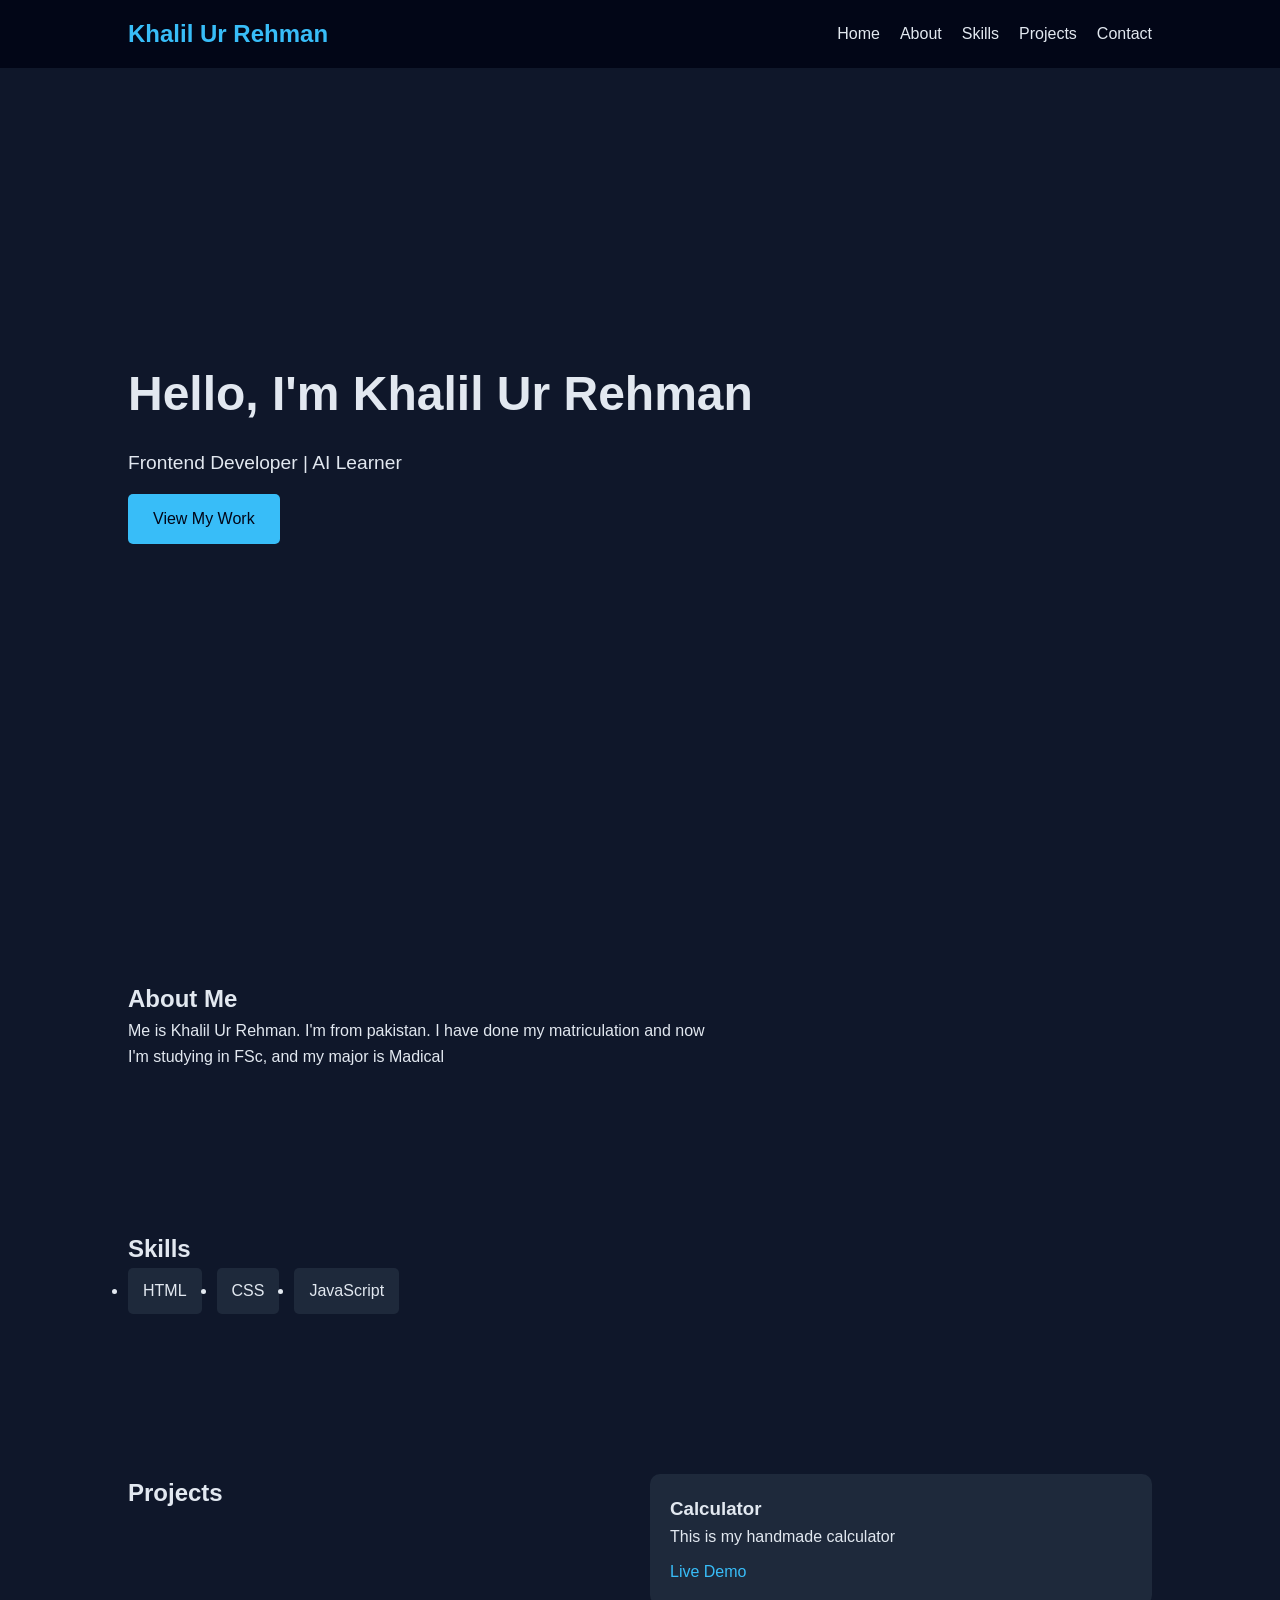
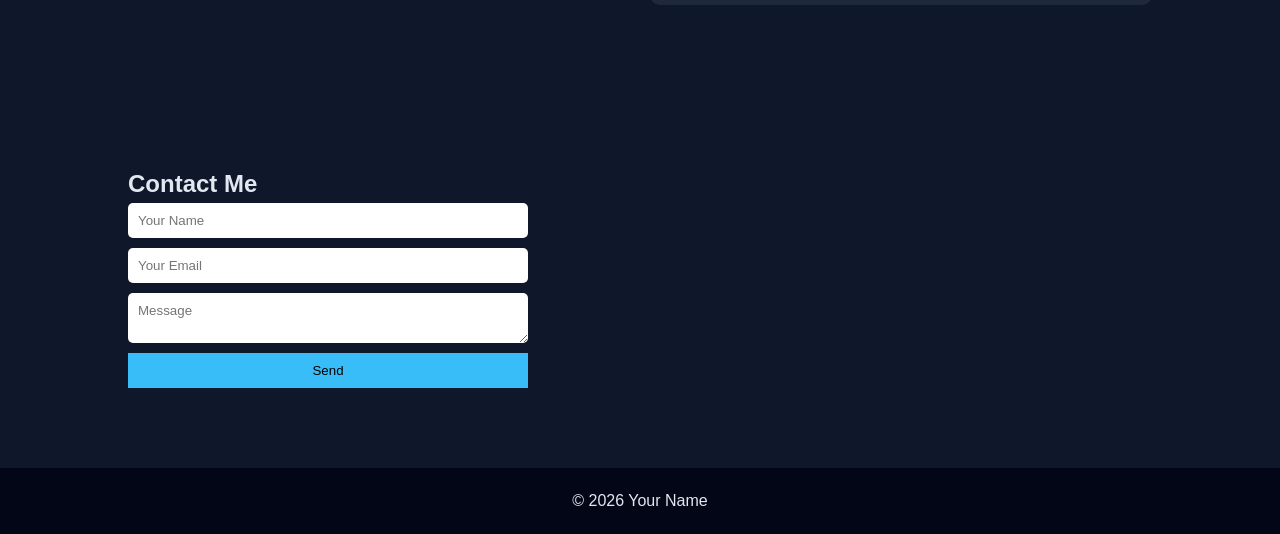
<file: index.html>
<!DOCTYPE html>
<html lang="en">
<head>
    <meta charset="UTF-8">
    <meta name="viewport" content="width=device-width, initial-scale=1.0">
    <title>Khalil Ur Rehman | Portfolio</title>

    <!-- SEO -->
    <meta name="description" content="Your portfolio description">
    
    <!-- CSS -->
    <link rel="stylesheet" href="style.css">
</head>

<body>
    
    <!-- HEADER / NAVBAR -->
    <header>
        <nav>
            <h1>Khalil Ur Rehman</h1>
            <ul>
                <li><a href="#home">Home</a></li>
                <li><a href="#about">About</a></li>
                <li><a href="#skills">Skills</a></li>
                <li><a href="#projects">Projects</a></li>
                <li><a href="#contact">Contact</a></li>
            </ul>
        </nav>
    </header>

    <!-- MAIN CONTENT -->
    <main>

        <!-- HERO SECTION -->
        <section id="home">
            <h2>Hello, I'm Khalil Ur Rehman</h2>
            <p>Frontend Developer | AI Learner</p>
            <a href="index2.html">View My Work</a>
        </section>

        <!-- ABOUT -->
        <section id="about">
            <h2>About Me</h2>
            <p>Me is  Khalil Ur Rehman. I'm from pakistan. I have done my matriculation and now I'm studying in FSc, and my major is Madical </p>
        </section>

        <!-- SKILLS -->
        <section id="skills">
            <h2>Skills</h2>
            <ul>
                <li>HTML</li>
                <li>CSS</li>
                <li>JavaScript</li>
            </ul>
        </section>

        <!-- PROJECTS -->
        <section id="projects">
            <h2>Projects</h2>

            <article>
                <h3>Calculator</h3>
                <p>This is my handmade calculator</p>
                <a href="index2.html">Live Demo</a>
            </article>

        </section>

        <!-- CONTACT -->
        <section id="contact">
            <h2>Contact Me</h2>
            <form>
                <input type="text" placeholder="Your Name">
                <input type="email" placeholder="Your Email">
                <textarea placeholder="Message"></textarea>
                <button type="submit">Send</button>
            </form>
        </section>

    </main>

    <!-- FOOTER -->
    <footer>
        <p>© 2026 Your Name</p>
    </footer>

</body>
</html>
</file>
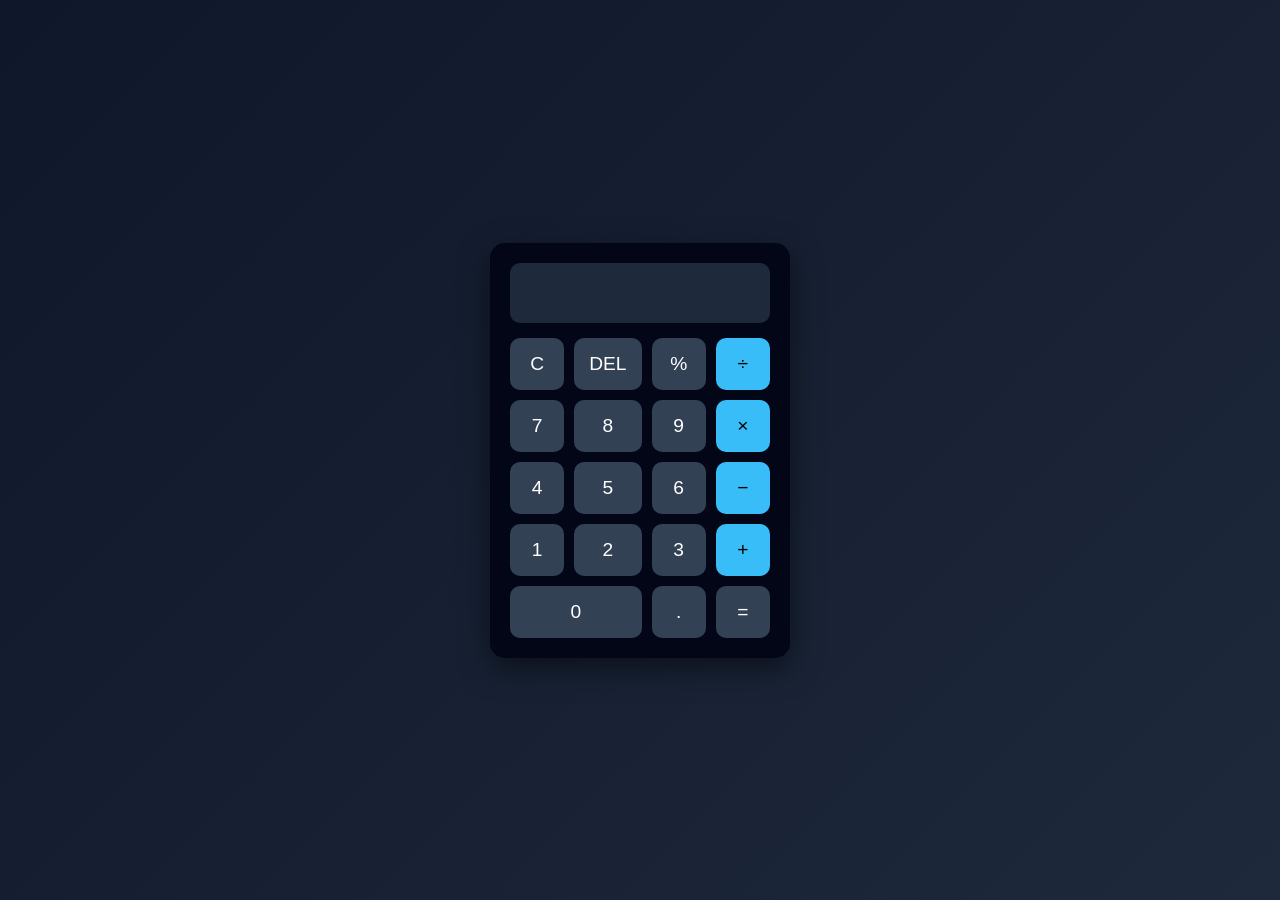
<file: index2.html>
<!DOCTYPE html>
<html lang="en">
<head>
    <meta charset="UTF-8">
    <meta name="viewport" content="width=device-width, initial-scale=1.0">
    <title>Pro Calculator</title>
    <link rel="stylesheet" href="style2.css">
    
<body>

    <div class="calculator">
        <input type="text" id="display" disabled>

        <div class="buttons">
            <button onclick="clearDisplay()">C</button>
            <button onclick="deleteLast()">DEL</button>
            <button onclick="appendValue('%')">%</button>
            <button onclick="appendValue('/')">÷</button>

            <button onclick="appendValue('7')">7</button>
            <button onclick="appendValue('8')">8</button>
            <button onclick="appendValue('9')">9</button>
            <button onclick="appendValue('*')">×</button>

            <button onclick="appendValue('4')">4</button>
            <button onclick="appendValue('5')">5</button>
            <button onclick="appendValue('6')">6</button>
            <button onclick="appendValue('-')">−</button>

            <button onclick="appendValue('1')">1</button>
            <button onclick="appendValue('2')">2</button>
            <button onclick="appendValue('3')">3</button>
            <button onclick="appendValue('+')">+</button>

            <button onclick="appendValue('0')" class="zero">0</button>
            <button onclick="appendValue('.')">.</button>
            <button onclick="calculate()">=</button>
        </div>
    </div>

<script src="script.js"></script>
</body>
</html>
</file>
<file: style.css>
/* RESET */
* {
    margin: 0;
    padding: 0;
    box-sizing: border-box;
    font-family: 'Segoe UI', sans-serif;
}

/* BODY */
body {
    background: #0f172a; /* dark navy */
    color: #e2e8f0;
    line-height: 1.6;
}

/* CONTAINER */
section {
    padding: 80px 10%;
}

/* NAVBAR */
header {
    position: fixed;
    width: 100%;
    top: 0;
    background: #020617;
    padding: 15px 10%;
    z-index: 1000;
}

nav {
    display: flex;
    justify-content: space-between;
    align-items: center;
}

nav h1 {
    color: #38bdf8;
}

nav ul {
    display: flex;
    list-style: none;
    gap: 20px;
}

nav a {
    text-decoration: none;
    color: #e2e8f0;
    transition: 0.3s;
}

nav a:hover {
    color: #38bdf8;
}

/* HERO SECTION */
#home {
    height: 100vh;
    display: flex;
    flex-direction: column;
    justify-content: center;
    padding-top: 80px;
}

#home h2 {
    font-size: 3rem;
}

#home p {
    margin: 15px 0;
    font-size: 1.2rem;
}

#home a {
    background: #38bdf8;
    color: #020617;
    padding: 12px 25px;
    text-decoration: none;
    border-radius: 5px;
    width: fit-content;
    transition: 0.3s;
}

#home a:hover {
    background: #0ea5e9;
}

/* ABOUT */
#about p {
    max-width: 600px;
}

/* SKILLS */
#skills ul {
    display: flex;
    gap: 15px;
    flex-wrap: wrap;
}

#skills li {
    background: #1e293b;
    padding: 10px 15px;
    border-radius: 5px;
}

/* PROJECTS */
#projects {
    display: grid;
    grid-template-columns: repeat(auto-fit, minmax(250px, 1fr));
    gap: 20px;
}

#projects article {
    background: #1e293b;
    padding: 20px;
    border-radius: 10px;
    transition: 0.3s;
}

#projects article:hover {
    transform: translateY(-5px);
}

#projects a {
    display: inline-block;
    margin-top: 10px;
    color: #38bdf8;
    text-decoration: none;
}

/* CONTACT */
form {
    display: flex;
    flex-direction: column;
    max-width: 400px;
}

form input,
form textarea {
    margin-bottom: 10px;
    padding: 10px;
    border: none;
    border-radius: 5px;
}

form button {
    background: #38bdf8;
    border: none;
    padding: 10px;
    cursor: pointer;
}

/* FOOTER */
footer {
    text-align: center;
    padding: 20px;
    background: #020617;
}

/* RESPONSIVE */
@media (max-width: 768px) {
    nav ul {
        display: none; /* later JS se menu bana sakte ho */
    }

    #home h2 {
        font-size: 2rem;
    }
}
</file>
<file: style2.css>
* {
    margin: 0;
    padding: 0;
    box-sizing: border-box;
    font-family: 'Segoe UI', sans-serif;
}

body {
    height: 100vh;
    display: flex;
    justify-content: center;
    align-items: center;
    background: linear-gradient(135deg, #0f172a, #1e293b);
}

.calculator {
    background: #020617;
    padding: 20px;
    border-radius: 15px;
    width: 300px;
    box-shadow: 0 10px 30px rgba(0,0,0,0.5);
}

#display {
    width: 100%;
    height: 60px;
    margin-bottom: 15px;
    border: none;
    outline: none;
    font-size: 1.5rem;
    text-align: right;
    padding: 10px;
    border-radius: 10px;
    background: #1e293b;
    color: #fff;
}

.buttons {
    display: grid;
    grid-template-columns: repeat(4, 1fr);
    gap: 10px;
}

button {
    padding: 15px;
    border: none;
    border-radius: 10px;
    font-size: 1.2rem;
    cursor: pointer;
    background: #334155;
    color: #fff;
    transition: 0.2s;
}

button:hover {
    background: #475569;
}

button:active {
    transform: scale(0.95);
}

button.zero {
    grid-column: span 2;
}

button:nth-child(4n) {
    background: #38bdf8;
    color: #000;
}
</file>
